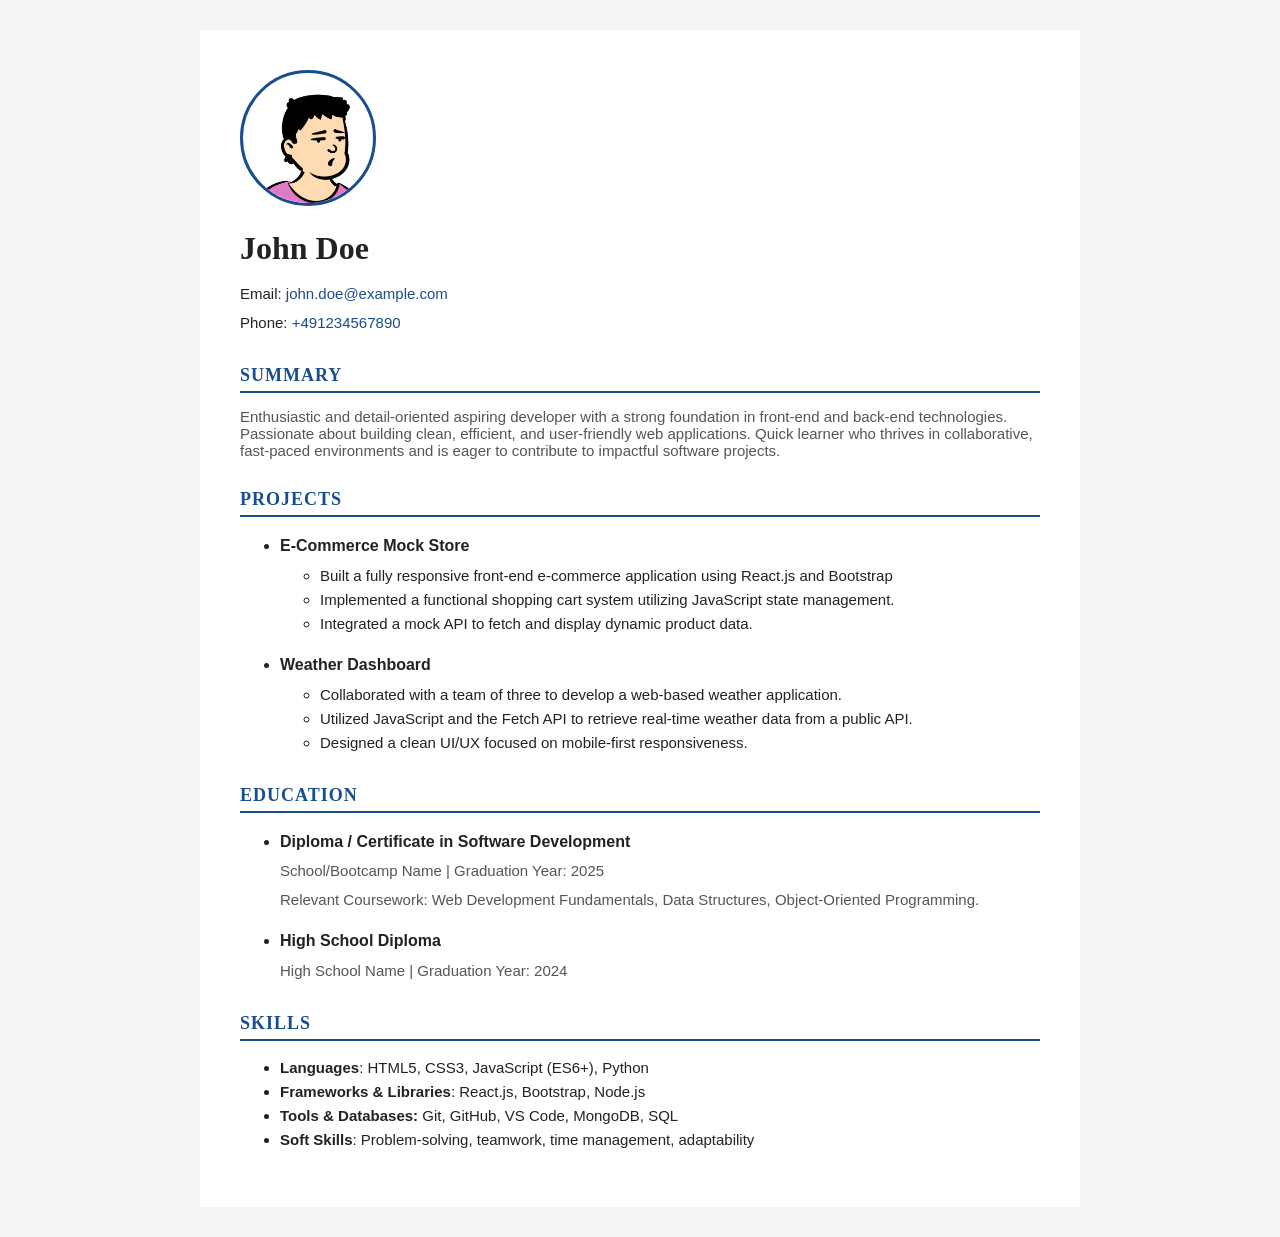
<file: html-resume/index.html>
<!doctype html>
<html lang="en">
  <head>
    <meta charset="UTF-8" />
    <meta name="viewport" content="width=device-width, initial-scale=1.0" />
    <title>HTML Resume</title>
    <link rel="stylesheet" href="style.css" />
  </head>
  <body>
    <main>
      <img src="picture.png" alt="John Doe" width="300" height="300" />
      <h1>John Doe</h1>
      <address>
        <ul>
          <li>Email: <a href="mailto:john.doe@example.com">john.doe@example.com</a></li>
          <li>Phone: <a href="tel:+491234567890">+491234567890</a></li>
        </ul>
      </address>

      <section>
        <h2>Summary</h2>
        <p>Enthusiastic and detail-oriented aspiring developer with a strong foundation in front-end and back-end technologies. Passionate about building clean, efficient, and user-friendly web applications. Quick learner who thrives in collaborative, fast-paced environments and is eager to contribute to impactful software projects.</p>
      </section>

      <section>
        <h2>Projects</h2>
        <ul>
          <li>
            <h3>E-Commerce Mock Store</h3>
            <ul>
              <li>Built a fully responsive front-end e-commerce application using React.js and Bootstrap</li>
              <li>Implemented a functional shopping cart system utilizing JavaScript state management.</li>
              <li>Integrated a mock API to fetch and display dynamic product data.</li>
            </ul>
          </li>
          <li>
            <h3>Weather Dashboard</h3>
            <ul>
              <li>Collaborated with a team of three to develop a web-based weather application.</li>
              <li>Utilized JavaScript and the Fetch API to retrieve real-time weather data from a public API.</li>
              <li>Designed a clean UI/UX focused on mobile-first responsiveness.</li>
            </ul>
          </li>
        </ul>
      </section>

      <section>
        <h2>Education</h2>
        <ul>
          <li>
            <h3>Diploma / Certificate in Software Development</h3>
            <p>School/Bootcamp Name | Graduation Year: 2025</p>
            <p>Relevant Coursework: Web Development Fundamentals, Data Structures, Object-Oriented Programming.</p>
          </li>
          <li>
            <h3>High School Diploma</h3>
            <p>High School Name | Graduation Year: 2024</p>
          </li>
        </ul>
      </section>

      <section>
        <h2>Skills</h2>
        <ul>
          <li><strong>Languages</strong>: HTML5, CSS3, JavaScript (ES6+), Python</li>
          <li><strong>Frameworks & Libraries</strong>: React.js, Bootstrap, Node.js</li>
          <li><strong>Tools & Databases:</strong> Git, GitHub, VS Code, MongoDB, SQL</li>
          <li><strong>Soft Skills</strong>: Problem-solving, teamwork, time management, adaptability</li>
        </ul>
      </section>
    </main>
  </body>
</html>
</file>
<file: html-resume/style.css>
body {
  font-family: Arial, sans-serif;
  font-size: 15px;
  color: #222;
  background-color: #f4f4f4;
  margin: 0;
  padding: 30px;
}

main {
  max-width: 800px;
  background-color: white;
  margin: 0 auto;
  padding: 40px;
}

img {
  width: 130px;
  height: 130px;
  border-radius: 50%;
  border: 3px solid #1a4d8f;
}

h1 {
  font-family: Georgia, serif;
  font-size: 32px;
  margin-bottom: 5px;
}

h2 {
  font-family: Georgia, serif;
  color: #1a4d8f;
  font-size: 18px;
  text-transform: uppercase;
  letter-spacing: 1px;
  border-bottom: 2px solid #1a4d8f;
  padding-bottom: 5px;
  margin-top: 30px;
}

h3 {
  font-size: 16px;
  margin-bottom: 5px;
}

address {
  font-style: normal;
  margin-bottom: 20px;
}

address ul {
  list-style: none;
  padding: 0;
}

address li {
  margin-bottom: 5px;
}

a {
  color: #1a4d8f;
  text-decoration: none;
}

a:hover {
  text-decoration: underline;
}

ul {
  line-height: 1.6;
}

p {
  color: #555;
  margin: 5px 0;
}

strong {
  color: #222;
}

@media (width < 720px) {
  ul {
    padding: 0px;
  }
  ul > li {
    margin-block-end: 20px;
  }
}
</file>
